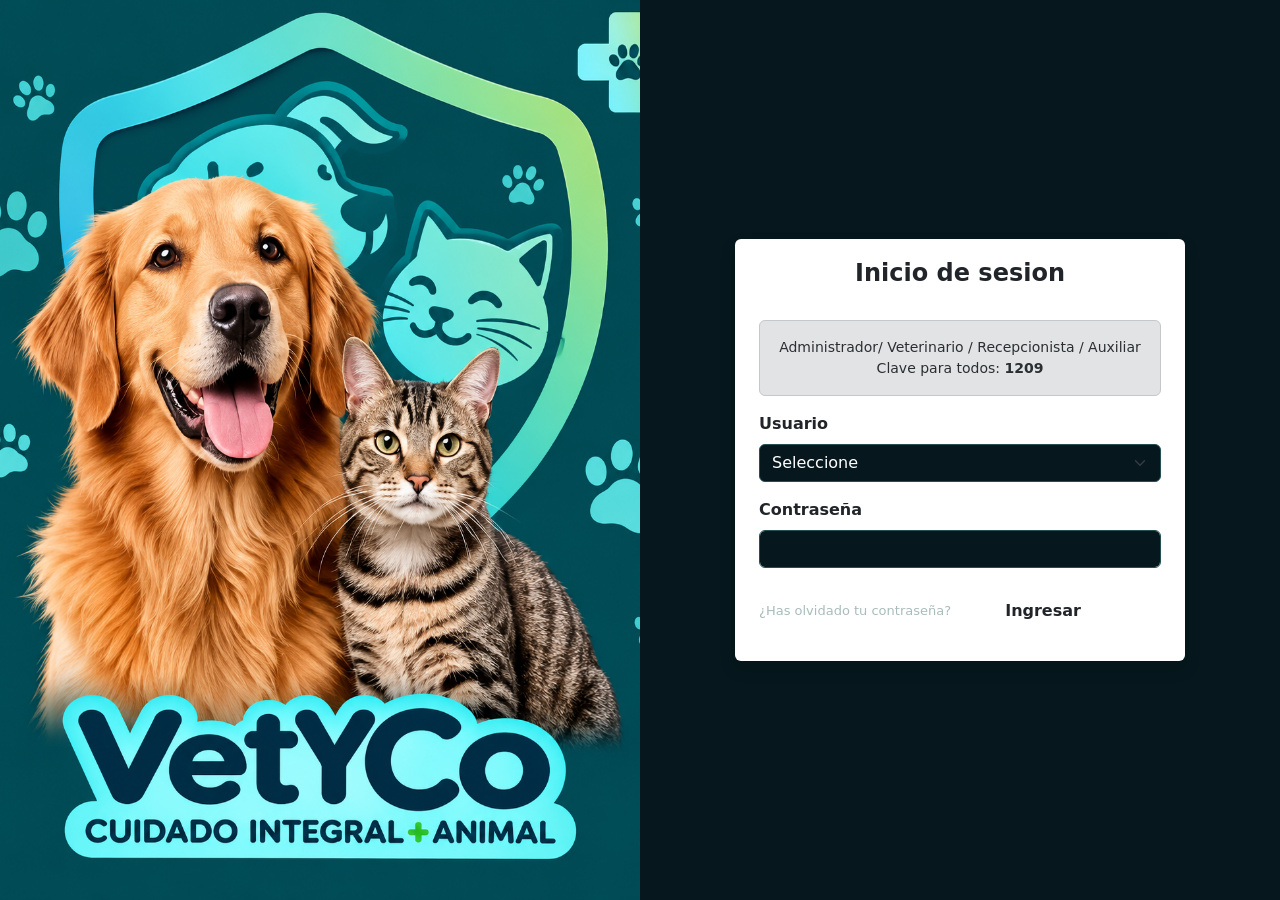
<file: index.html>
<!DOCTYPE html>
<html lang="es">
<head>
    <meta charset="UTF-8">
    <meta name="viewport" content="width=device-width, initial-scale=1.0">
    <title>Login Vterinaria</title>
    <link rel="stylesheet" href="css/miEstilo4.css">
    <link href="https://cdn.jsdelivr.net/npm/bootstrap@5.3.0/dist/css/bootstrap.min.css" rel="stylesheet">
</head>
<body class="login-body">

    <div class="container-fluid p-0">
        <div class="row g-0 min-vh-100">
                
            <div class="col-md-6 login-imagen" >
                <img src="imagenes/inicio.png" alt="Registro">
            </div>
            
            <div class="col-md-6 login-contenedor">
                <div class="card login-card shadow border-0">

                        <h4 class="text-center fw-bold">Inicio de sesion</h4>

                        <div class="card-body p-4">
                            <div class="alert alert-secondary small text-center">
                                Administrador/ Veterinario / Recepcionista / Auxiliar 
                                <br>Clave para todos: <strong>1209</strong>
                            </div>

                        <form id="formLogin">

                            <div class="mb-3">
                                <label class="form-label fw-bold">Usuario</label>
                                <select id="inputUser" class="form-select" required>
                                    <option value="">Seleccione</option>
                                    <option value="Administrador">Administrador</option>
                                    <option value="Veterinario">Veterinario</option>
                                    <option value="Recepcionista">Recepcionista</option>
                                    <option value="Auxiliar">Auxiliar</option>
                                </select>
                            </div>

                            <div class="mb-4">
                                <label class="form-label fw-bold">Contraseña</label>
                                <input type="password" id="inputPass" class="form-control" required>
                            </div>
                            <p class="login-recuperar">
                                ¿Has olvidado tu contraseña?
                            </p>
                            <button type="submit" class="btn btn-login fw-bold px-5">Ingresar</button>
                            <div id="errorMsg" class="text-danger mt-3 text-center d-none">Credenciales inválidas.</div>
                        </form>
                    </div>
                </div>
            </div> 
        </div>
    </div>

    <script src="js/veterinaria.js"></script>
    <script>    
        // Si el usuario ya está logueado, lo sacamos del login
        document.addEventListener('DOMContentLoaded', saltarLoginSiAutenticado);
        
        // Conectar el formulario a la función de JS
        document.getElementById('formLogin').addEventListener('submit', iniciarSesion);
    </script>
</body>
</html>
</file>
<file: css/miEstilo4.css>
/* PALETA DE COLORES*/
:root {
    --verde-oscuro: #245C42;
    --verde-natural: #4F8A5B;
    --naranja: #E89B55;
    --cafe: #8B654A;
    --crema: #FFF9F0;
    --texto: #333D36;
}

#logoImg {
width: 120px;
height: auto;
}

/* PANEL PRINCIPAL */

body {
    background-color: #021F23;
    color: aliceblue;
    display: block;
    min-height: 100vh;
}

.panel-dashboard h2 {
    color: #fff;
}

/* PANEL PRINCIPAL */
.panel-dashboard {
    background-color: #032629;
    border: 1px solid #245052;
    border-radius: 10px;
}

/* SUBTITULO */
.subtitulo {
    color: #d0dddd;
    font-weight: normal;
    border-bottom: 1px solid #819294;
    padding-bottom: 12px;
}

/* TARJETAS */
.card.tarjeta {
    background-color: #245C42 !important;
    color: white !important;
    border: none;
    border-radius: 10px;
    height: 100%;
    min-height: 135px;
    transition: transform 0.2s;
}

.card.tarjeta:hover {
    transform: translateY(-3px);
}

.card.tarjeta h2,
.card.tarjeta small {
    color: white;
}

.tarjeta h2 {
    font-size: 30px;
    font-weight: bold;
    margin: 8px 0;
}

.tarjeta a {
    color: #FFF9F0;
    font-size: 12px;
    text-decoration: none;
}

.tarjeta a:hover {
    color: #E89B55;
    text-decoration: underline;
}

/* TABLA */
.tabla-citas {
    background-color: #032629;
    color: white;
    border-color: #245052;
    font-size: 13px;
    margin-bottom: 0;
}

.tabla-citas thead th {
    background-color: #082b30;
    color: white;
    white-space: nowrap;
}

.tabla-citas tbody td {
    background-color: #032629;
    color: white;
    border-color: #245052;
    white-space: nowrap;
}

/* BOTONES Y ENLACES */
.navbar-nav .nav-link {
    transition: color 0.2s;
}

.navbar-nav .nav-link:hover {
    color: #E89B55;
}

/* PIE DE PAGINA */
.pie-kevin {
    background-color: #011719;
    color: #d0dddd;
    text-align: center;
    padding: 15px;
    margin-top: 25px;
}

.pie-kevin p {
    margin: 0;
}

/* ADAPTACION PARA TELEFONOS */
@media (max-width: 576px) {

    main.container {
        padding-left: 12px;
        padding-right: 12px;
    }

    .panel-dashboard {
        padding: 15px !important;
    }

    .panel-dashboard h2 {
        font-size: 22px;
    }

    .panel-dashboard h5 {
        font-size: 16px;
    }

    .card.tarjeta {
        min-height: 120px;
        padding: 10px !important;
    }

    .tarjeta h2 {
        font-size: 25px;
    }

    .tarjeta small {
        font-size: 11px;
    }

    .tarjeta a {
        font-size: 11px;
    }

    .tabla-citas {
        font-size: 11px;
    }

    .pie-kevin {
        font-size: 12px;
    }

}

/*Estilo agendar*/
.Calendario{
    padding: 10px;
}
.Calendario img{
    width: 500px;
    height: 500px;
    display: block;
}
.Calendario img:hover{
    transform: translateY(-20px);
    box-shadow: 0 10px 20px rgba(0, 0, 0, 0.50);
    transition: transform 0.5s ease, box-shadow 0.9s ease;
}
.Tablar{
    padding: 10px;
}
.card{
    background-color: #333D36;
}
.card img{
    padding: 10px;
    border-radius: 50%;
    width: 200px;
    height: 200px;
}
.card p{
    display: inline-block;
    
}
#botonasignar{
    background-color: rgb(127, 255, 204);
    transition: background-color 0.2s ease;
    width: 200px;
}
#botonasignar:hover{
    background-color: blueviolet;
}
.estado{
    border-radius: 15px;
    padding: 3px;
    padding-left: 10px;
    padding-right: 5px;
}
#botonestado{
    background-color: aqua;
    border-radius: 15px;
    width: 150px;
}
#botonestado2{
    border-radius: 15px;
    width: 150px;
}
#textotarjeta{
    margin-bottom: 0px;
}
footer {

    text-align: center;
    padding: 30px;
    background: #000;
    color: white;
}
#banneri{
    display: block;
    width: 100%;
    object-fit: cover;
    height: 250px;
    border-radius: 0px;
}

html, body {
    background-color: #06181d !important;
    color: #e0fbfc;
    font-family: system-ui, -apple-system, "Segoe UI", Roboto, Helvetica, Arial, sans-serif;
    min-height: 100vh;
    margin: 0;
}

.personal-container, .container, .container-fluid {
    background-color: transparent !important;
}


.navbar {
    background-color: #041014 !important;
    border-bottom: 1px solid #0d323a;
}

.navbar-brand, .nav-link {
    color: #e0fbfc !important;
}

.nav-link.active, .nav-link:hover {
    color: #00d2ff !important;
}


.personal-container {
    padding-top: 2rem;
    padding-bottom: 3rem;
}

.titulo-principal {
    color: #ffffff;
    font-weight: 700;
    font-size: 1.75rem;
    margin-bottom: 0.25rem;
}

.subtitulo {
    color: #8fb9bc;
    margin-bottom: 1.5rem;
    font-size: 0.95rem;
}

.card-personal, .card-info {
    background-color: #0c272e;
    border: 1px solid #164650;
    border-radius: 12px;
    padding: 1.5rem;
    box-shadow: 0 4px 20px rgba(0, 0, 0, 0.4);
    color: #ffffff;
    margin-bottom: 1.5rem;
}

.encabezado-card {
    display: flex;
    justify-content: space-between;
    align-items: center;
    margin-bottom: 1.5rem;
    flex-wrap: wrap;
    gap: 1rem;
}

.encabezado-card h4, .card-info h4 {
    color: #ffffff;
    font-size: 1.2rem;
    font-weight: 600;
    margin-bottom: 0.2rem;
}

.encabezado-card p, .card-info p {
    color: #8fb9bc;
    margin-bottom: 0;
    font-size: 0.85rem;
}

.buscador {
    position: relative;
    margin-bottom: 1.5rem;
}

.buscador i {
    position: absolute;
    left: 15px;
    top: 50%;
    transform: translateY(-50%);
    color: #8fb9bc;
}

.buscador input {
    width: 100%;
    background-color: #06181d;
    border: 1px solid #164650;
    border-radius: 8px;
    padding: 0.7rem 1rem 0.7rem 2.5rem;
    color: #ffffff;
    font-size: 0.9rem;
}

.buscador input:focus {
    background-color: #06181d;
    color: #ffffff;
    border-color: #00d2ff;
    outline: none;
    box-shadow: 0 0 0 3px rgba(0, 210, 255, 0.15);
}

.buscador input::placeholder {
    color: #61878b;
}

.table-responsive {
    border-radius: 8px;
    overflow: hidden;
    border: 1px solid #164650;
}

.tabla-personal {
    color: #ffffff;
    margin-bottom: 0;
    vertical-align: middle;
}

.tabla-personal thead th {
    background-color: #071c22;
    color: #8fb9bc;
    border-bottom: 1px solid #164650;
    font-weight: 600;
    font-size: 0.75rem;
    text-transform: uppercase;
    letter-spacing: 0.5px;
    padding: 1rem;
}

.tabla-personal tbody td {
    background-color: #0c272e;
    border-bottom: 1px solid #123740;
    padding: 1rem;
    color: #e0fbfc;
    font-size: 0.9rem;
}

.tabla-personal tbody tr:hover td {
    background-color: #10323a;
}

/* Utilerías */
.text-cyan {
    color: #00d2ff !important;
}

/*transporte*/
body.pagina-transporte {
    background-color: #002328;
}

.panel-transporte {
    background-color: #031b1f;
    border: 1px solid #29464a;
    overflow: hidden;
}

.titulo-transporte {
    margin: 0;
    padding: 12px 16px;
    font-size: 24px;
    font-weight: bold;
    border-bottom: 1px solid #29464a;
}

.tabla-recoleccion {
    --bs-table-bg: #031b1f;
    --bs-table-color: aliceblue;
    --bs-table-border-color: #294247;
    font-size: 12px;
    text-align: center;
}

.tabla-recoleccion th {
    background-color: #06272c;
    color: white;
    white-space: nowrap;
    padding: 12px 10px;
}

.tabla-recoleccion td {
    padding: 13px 10px;
    vertical-align: middle;
}

.estado-transporte {
    display: inline-block;
    padding: 5px 10px;
    border-radius: 20px;
    font-size: 10px;
    font-weight: bold;
    white-space: nowrap;
}

.estado-transporte.completado { background-color: #16e64c; color: #052912; }
.estado-transporte.proceso    { background-color: #ffed25; color: #282600; }
.estado-transporte.cancelado  { background-color: #ff2834; color: white; }

.panel-solicitud-transporte {
    background-color: #03272b;
    border: 1px solid #153e43;
    border-radius: 5px;
    padding: 22px;
}

.titulo-solicitud-transporte {
    font-size: 24px;
    font-weight: bold;
    margin-bottom: 22px;
}

.mascota-transporte {
    display: flex;
    align-items: center;
    gap: 15px;
}

.foto-transporte {
    width: 100px;
    height: 100px;
    object-fit: cover;
    border-radius: 50%;
}

.datos-mascota-transporte h3 {
    font-size: 19px;
    font-weight: bold;
}

.datos-mascota-transporte p,
.datos-servicio-transporte p {
    font-size: 14px;
    color: #d5e2e3;
    margin: 3px 0;
}

.botones-transporte {
    display: flex;
    flex-wrap: wrap;
    justify-content: flex-end;
    gap: 15px;
    margin-top: 28px;
}

.botones-transporte .btn {
    width: 180px;
    max-width: 100%;
    border-radius: 25px;
    font-size: 12px;
    font-weight: bold;
}

.botones-transporte .btn-registrar-transporte { background-color: #16e8d9; color: #002b2d; }
.botones-transporte .btn-editar-transporte    { background-color: #a9a9a9; color: #171717; }

footer.pie-kevin{
    color: white;
}

/* EXPEDIENTE */

/* BOTONES DE INFORMACION */
.btn-expediente {
    background-color: #245C42;
    color: white;
    border: 1px solid #4F8A5B;
    border-radius: 6px;
    padding: 9px 18px;
    transition: 0.2s;
}

.btn-expediente:hover {
    background-color: #4F8A5B;
    color: white;
}

/* BUSCADOR */
.buscador-expediente {
    background-color: #06181d;
    color: white;
    border-color: #245052;
}

.buscador-expediente::placeholder {
    color: #8fb9bc;
}

.buscador-expediente:focus {
    background-color: #06181d;
    color: white;
    border-color: #4F8A5B;
    box-shadow: none;
}

.btn-buscar-expediente {
    background-color: #245C42;
    color: white;
    border-color: #245C42;
}

.btn-buscar-expediente:hover {
    background-color: #4F8A5B;
    color: white;
}

/* SEPARADOR */
.panel-dashboard > hr {
    border-color: #819294 !important;
}

/* PIE DE PAGINA */
.pie-kevin {
    color: white;
}

/* ADAPTACION PARA TELEFONOS */

@media (max-width: 576px) {

    /* PANEL */
    main.container {
        padding-left: 12px;
        padding-right: 12px;
    }

    .panel-dashboard {
        padding: 15px !important;
    }

    /* ENCABEZADO */
    .panel-dashboard h2 {
        font-size: 22px;
    }

    .panel-dashboard h3 {
        font-size: 20px;
    }

    /* DATOS DE LA MASCOTA */
    .datos-mascota {
        align-items: flex-start !important;
    }

    .datos-mascota img {
        width: 75px;
        height: 75px;
        object-fit: cover;
    }

    .datos-mascota p {
        font-size: 13px;
    }

    /* BOTONES */
    .botones-expediente {
        display: grid !important;
        grid-template-columns: repeat(2, 1fr);
    }

    .btn-expediente {
        width: 100%;
        font-size: 12px;
        padding: 9px 5px;
    }

    /* TABLA */
    .tabla-citas {
        font-size: 11px;
    }

    /* BUSCADOR */
    .buscador-contenedor {
        width: 100%;
    }

    .pie-kevin {
        font-size: 12px;
    }
}

/*LOGIN VETERINARIA*/

.login-body {
    background-color: #021F23;
    color: aliceblue;
}

/* IMAGEN */
.login-imagen {
    height: 100vh;
}

.login-imagen img {
    width: 100%;
    height: 100%;
    object-fit: cover;
}

/* FORMULARIO */
.login-contenedor {
    display: flex;
    justify-content: center;
    align-items: center;
    padding: 30px;
}

/* TARJETA */
.login-card {
    background-color: #032629;
    color: aliceblue;
    width: 100%;
    max-width: 450px;
    border-radius: 12px;
    border: 1px solid #245052 !important;
    padding-top: 20px;
}

/* CAMPOS */
.login-card .form-control,
.login-card .form-select {
    background-color: #06181d;
    color: white;
    border-color: #245052;
}

.login-card .form-control:focus,
.login-card .form-select:focus {
    background-color: #06181d;
    color: white;
    border-color: #4F8A5B;
    box-shadow: none;
}

.login-card .form-select option {
    background-color: #06181d;
    color: white;
}

/* RECUPERAR CONTRASEÑA */
.login-recuperar {
    text-align: center;
    font-size: 13px;
    color: #aabbbb;
}

/* BOTON */
.btn-login {
    display: block;
    margin: auto;
    background-color: #4F8A5B;
    color: white;
    border: none;
}

.btn-login:hover {
    background-color: #245C42;
    color: white;
}

/* TELEFONOS */
@media (max-width: 767px) {

    .login-imagen {
        height: 230px;
    }

    .login-imagen img {
        object-fit: cover;
        object-position: center;
    }

    .login-contenedor {
        padding: 25px 15px;
        align-items: flex-start;
    }

    .login-card {
        max-width: 450px;
    }
}

@media (max-width: 400px) {

    .login-imagen {
        height: 180px;
    }

    .login-card {
        padding-top: 12px;
    }

    .login-card .card-body {
        padding: 15px !important;
    }
}
</file>
